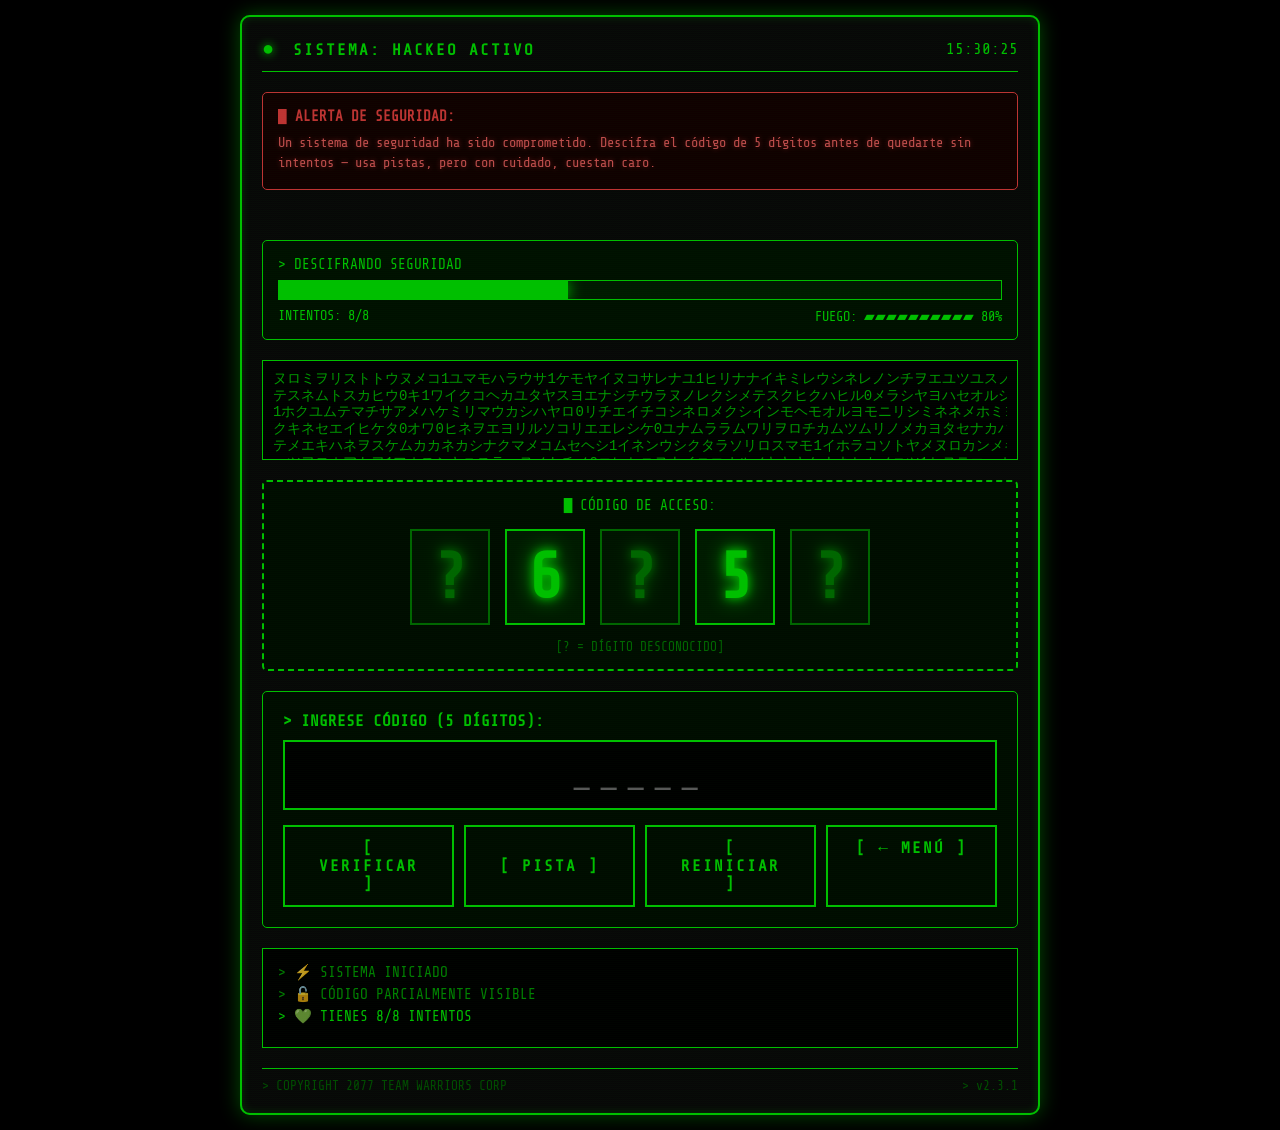
<file: paginas/pagina6.html>
<!DOCTYPE html>
<html lang="es">
<head>
    <meta charset="UTF-8">
    <meta name="viewport" content="width=device-width, initial-scale=1.0">
    <title>⚡ TERMINAL HACKER</title>
    <link rel="preconnect" href="https://fonts.googleapis.com">
    <link rel="preconnect" href="https://fonts.gstatic.com" crossorigin>
    <link href="https://fonts.googleapis.com/css2?family=Share+Tech+Mono&display=swap" rel="stylesheet">
    <link rel="stylesheet" href="../src/css/pagina6.css">
</head>
<body>
    <div class="crt-effect">
        <div class="terminal">

            <div class="terminal-header">
                <div class="header-left">
                    <span class="status alive">●</span>
                    <span class="system">SISTEMA: HACKEO ACTIVO</span>
                </div>
                <div class="header-right">
                    <span class="time" id="time">22:13:47</span>
                </div>
            </div>

            <div class="main-area">

                <div class="system-status">
                    <div class="status-message">█ ALERTA DE SEGURIDAD:</div>
                    <div class="status-text">Un sistema de seguridad ha sido comprometido. Descifra el código de 5 dígitos antes de quedarte sin intentos — usa pistas, pero con cuidado, cuestan caro.</div>
                </div>

                <div class="progress-panel">
                    <div class="progress-label">> DESCIFRANDO SEGURIDAD</div>
                    <div class="progress-bar">
                        <div class="progress-fill" id="progress-fill"></div>
                    </div>
                    <div class="progress-stats">
                        <span>INTENTOS: <span id="attempts">8/8</span></span>
                        <span>FUEGO: ▰▰▰▰▰▰▰▰▰▰ 80%</span>
                    </div>
                </div>

                <div class="matrix-area" id="matrix-area">
                    <pre id="matrix-code"></pre>
                </div>

                <div class="code-display">
                    <div class="code-label">█ CÓDIGO DE ACCESO:</div>
                    <div class="code-box" id="code-box"></div>
                    <div class="code-hint">[? = DÍGITO DESCONOCIDO]</div>
                </div>

                <div class="input-area">
                    <div class="prompt">> INGRESE CÓDIGO (5 DÍGITOS):</div>
                    <input type="text" id="code-input" maxlength="5" placeholder="_____" class="glow-input">
                    <div class="button-group">
                        <button class="neon-btn" id="verify-btn">[ VERIFICAR ]</button>
                        <button class="neon-btn" id="hint-btn">[ PISTA ]</button>
                        <button class="neon-btn" id="reset-btn">[ REINICIAR ]</button>
                        <a href="../index.html" class="neon-btn"
                           style="text-decoration:none;text-align:center;"
                           onmouseover="this.style.background='#00ff00';this.style.color='#000';"
                           onmouseout="this.style.background='transparent';this.style.color='#00ff00';">[ ← MENÚ ]</a>
                    </div>
                </div>

                <div class="messages" id="messages"></div>
            </div>

            <div class="terminal-footer">
                <span>> COPYRIGHT 2077 TEAM WARRIORS CORP</span>
                <span>> v2.3.1</span>
            </div>

        </div>
    </div>

    <script src="../src/js/pagina6.js"></script>
</body>
</html>
</file>
<file: src/css/pagina6.css>
* {
    margin: 0;
    padding: 0;
    box-sizing: border-box;
}

body {
    background: #000000;
    min-height: 100vh;
    display: flex;
    justify-content: center;
    align-items: center;
    font-family: 'Share Tech Mono', 'Courier New', monospace;
    padding: 15px;
}

/* EFECTO MONITOR ANTIGUO */
.crt-effect {
    position: relative;
    width: 100%;
    max-width: 800px;
}

.crt-effect::before {
    content: " ";
    position: absolute;
    top: 0;
    left: 0;
    width: 100%;
    height: 100%;
    background: repeating-linear-gradient(
        0deg,
        rgba(0, 255, 0, 0.03) 0px,
        rgba(0, 0, 0, 0.5) 1px,
        transparent 2px
    );
    pointer-events: none;
    z-index: 10;
    border-radius: 10px;
}

/* TERMINAL */
.terminal {
    background: #0a0a0a;
    border: 2px solid #00ff00;
    border-radius: 10px;
    padding: 20px;
    box-shadow:
        0 0 20px rgba(0, 255, 0, 0.3),
        inset 0 0 10px rgba(0, 255, 0, 0.2);
    position: relative;
    z-index: 2;
}

/* HEADER */
.terminal-header {
    display: flex;
    justify-content: space-between;
    align-items: center;
    border-bottom: 1px solid #00ff00;
    padding-bottom: 10px;
    margin-bottom: 20px;
    color: #00ff00;
}

.status {
    font-size: 20px;
    margin-right: 10px;
    animation: pulse 1.5s infinite;
}

.status.alive {
    color: #00ff00;
    text-shadow: 0 0 10px #00ff00;
}

@keyframes pulse {
    0%, 100% { opacity: 1; }
    50%       { opacity: 0.5; }
}

.system {
    letter-spacing: 2px;
    font-weight: bold;
}

.time {
    color: #00ff00;
    font-family: 'Share Tech Mono', 'Courier New', monospace;
}

/* ÁREA PRINCIPAL */
.main-area {
    display: flex;
    flex-direction: column;
    gap: 20px;
}

/* PROGRESO */
.progress-panel {
    background: #001500;
    border: 1px solid #00ff00;
    padding: 15px;
    border-radius: 5px;
    margin-top: 15px;
}

.system-status {
    background: #150000;
    border: 1px solid #ff4444;
    padding: 15px;
    border-radius: 5px;
    margin-bottom: 15px;
}

.status-message {
    color: #ff4444;
    margin-bottom: 8px;
    font-size: 0.9em;
    font-weight: bold;
}

.status-text {
    color: #ff6666;
    font-size: 0.85em;
    line-height: 1.5;
    text-shadow: 0 0 5px rgba(255, 68, 68, 0.5);
}

.progress-label {
    color: #00ff00;
    margin-bottom: 8px;
    font-size: 0.9em;
}

.progress-bar {
    width: 100%;
    height: 20px;
    background: #002200;
    border: 1px solid #00ff00;
    overflow: hidden;
}

.progress-fill {
    height: 100%;
    background: #00ff00;
    width: 0%;
    transition: width 0.3s;
    box-shadow: 0 0 15px #00ff00;
}

.progress-stats {
    display: flex;
    justify-content: space-between;
    margin-top: 8px;
    color: #00ff00;
    font-size: 0.85em;
}

/* MATRIX */
.matrix-area {
    background: #000000;
    border: 1px solid #00ff00;
    height: 100px;
    overflow: hidden;
    padding: 10px;
}

#matrix-code {
    color: #00ff00;
    font-size: 14px;
    line-height: 1.2;
    white-space: pre;
    overflow: hidden;
    display: block;
    width: 100%;
    opacity: 0.8;
    animation: matrixRain 20s linear infinite;
}

@keyframes matrixRain {
    0%   { transform: translateY(0); }
    100% { transform: translateY(-50%); }
}

/* CÓDIGO */
.code-display {
    text-align: center;
    padding: 15px;
    background: #001000;
    border: 2px dashed #00ff00;
    border-radius: 5px;
}

.code-label {
    color: #00ff00;
    margin-bottom: 10px;
    font-size: 0.9em;
}

.code-box {
    display: flex;
    justify-content: center;
    gap: 15px;
    margin: 15px 0;
}

.code-digit {
    font-size: 4em;
    font-weight: bold;
    color: #00ff00;
    text-shadow: 0 0 10px #00ff00, 0 0 20px #00ff00;
    font-family: 'Share Tech Mono', 'Courier New', monospace;
    background: #002200;
    padding: 10px 20px;
    border: 2px solid #00ff00;
    min-width: 80px;
    text-align: center;
    animation: flicker 3s infinite;
}

@keyframes flicker {
    0%, 100% { opacity: 1; }
    95%       { opacity: 1; }
    96%       { opacity: 0.7; }
    97%       { opacity: 1; }
    98%       { opacity: 0.8; }
}

.code-hint {
    color: #008800;
    font-size: 0.8em;
    margin-top: 5px;
}

/* INPUT */
.input-area {
    background: #001000;
    border: 1px solid #00ff00;
    padding: 20px;
    border-radius: 5px;
}

.prompt {
    color: #00ff00;
    margin-bottom: 10px;
    font-weight: bold;
}

.glow-input {
    width: 100%;
    background: #000000;
    border: 2px solid #00ff00;
    color: #00ff00;
    font-size: 2em;
    padding: 15px;
    font-family: 'Share Tech Mono', 'Courier New', monospace;
    text-align: center;
    letter-spacing: 10px;
    margin-bottom: 15px;
    outline: none;
    transition: 0.2s;
}

.glow-input:focus {
    box-shadow: 0 0 20px #00ff00;
}

.button-group {
    display: flex;
    gap: 10px;
    justify-content: center;
    flex-wrap: wrap;
}

.neon-btn {
    background: transparent;
    border: 2px solid #00ff00;
    color: #00ff00;
    padding: 12px 25px;
    font-family: 'Share Tech Mono', 'Courier New', monospace;
    font-weight: bold;
    font-size: 1em;
    cursor: pointer;
    transition: 0.2s;
    text-transform: uppercase;
    letter-spacing: 2px;
    flex: 1;
    min-width: 120px;
}

.neon-btn:hover {
    background: #00ff00;
    color: #000000;
    box-shadow: 0 0 20px #00ff00;
    transform: scale(1.02);
}

/* MENSAJES */
.messages {
    background: #000000;
    border: 1px solid #00ff00;
    padding: 15px;
    height: 100px;
    overflow-y: auto;
    font-family: 'Share Tech Mono', 'Courier New', monospace;
}

.message {
    margin-bottom: 5px;
    font-size: 0.9em;
    animation: slideIn 0.3s;
}

@keyframes slideIn {
    from { opacity: 0; transform: translateX(-10px); }
    to   { opacity: 1; transform: translateX(0); }
}

.message.success { color: #00ff00; }
.message.error   { color: #ff3300; text-shadow: 0 0 10px #ff3300; }
.message.info    { color: #00aa00; }

/* FOOTER */
.terminal-footer {
    margin-top: 20px;
    padding-top: 10px;
    border-top: 1px solid #00ff00;
    display: flex;
    justify-content: space-between;
    color: #006600;
    font-size: 0.8em;
}

/* RESPONSIVE */
@media (max-width: 600px) {
    .code-digit {
        font-size: 2em;
        min-width: 50px;
        padding: 5px 10px;
    }
    .button-group { flex-direction: column; }
    .terminal     { padding: 10px; }
}
</file>
